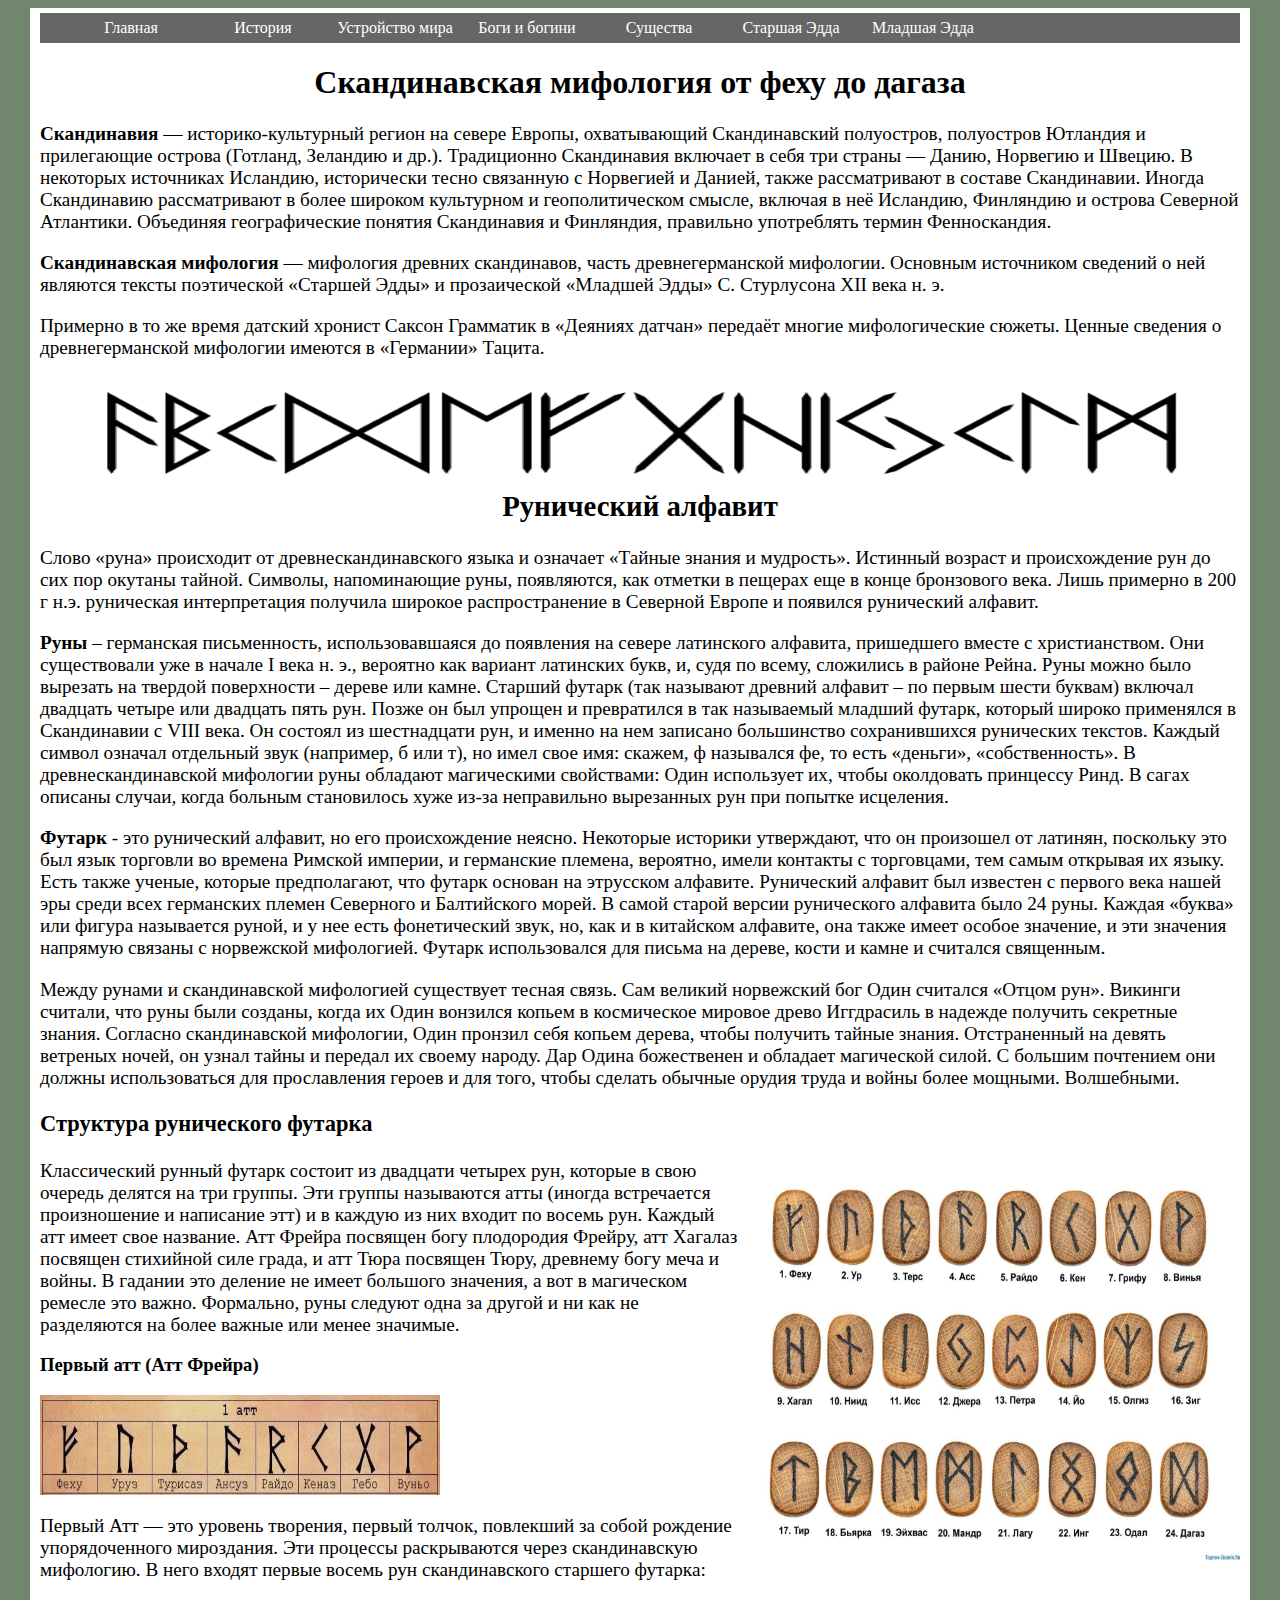
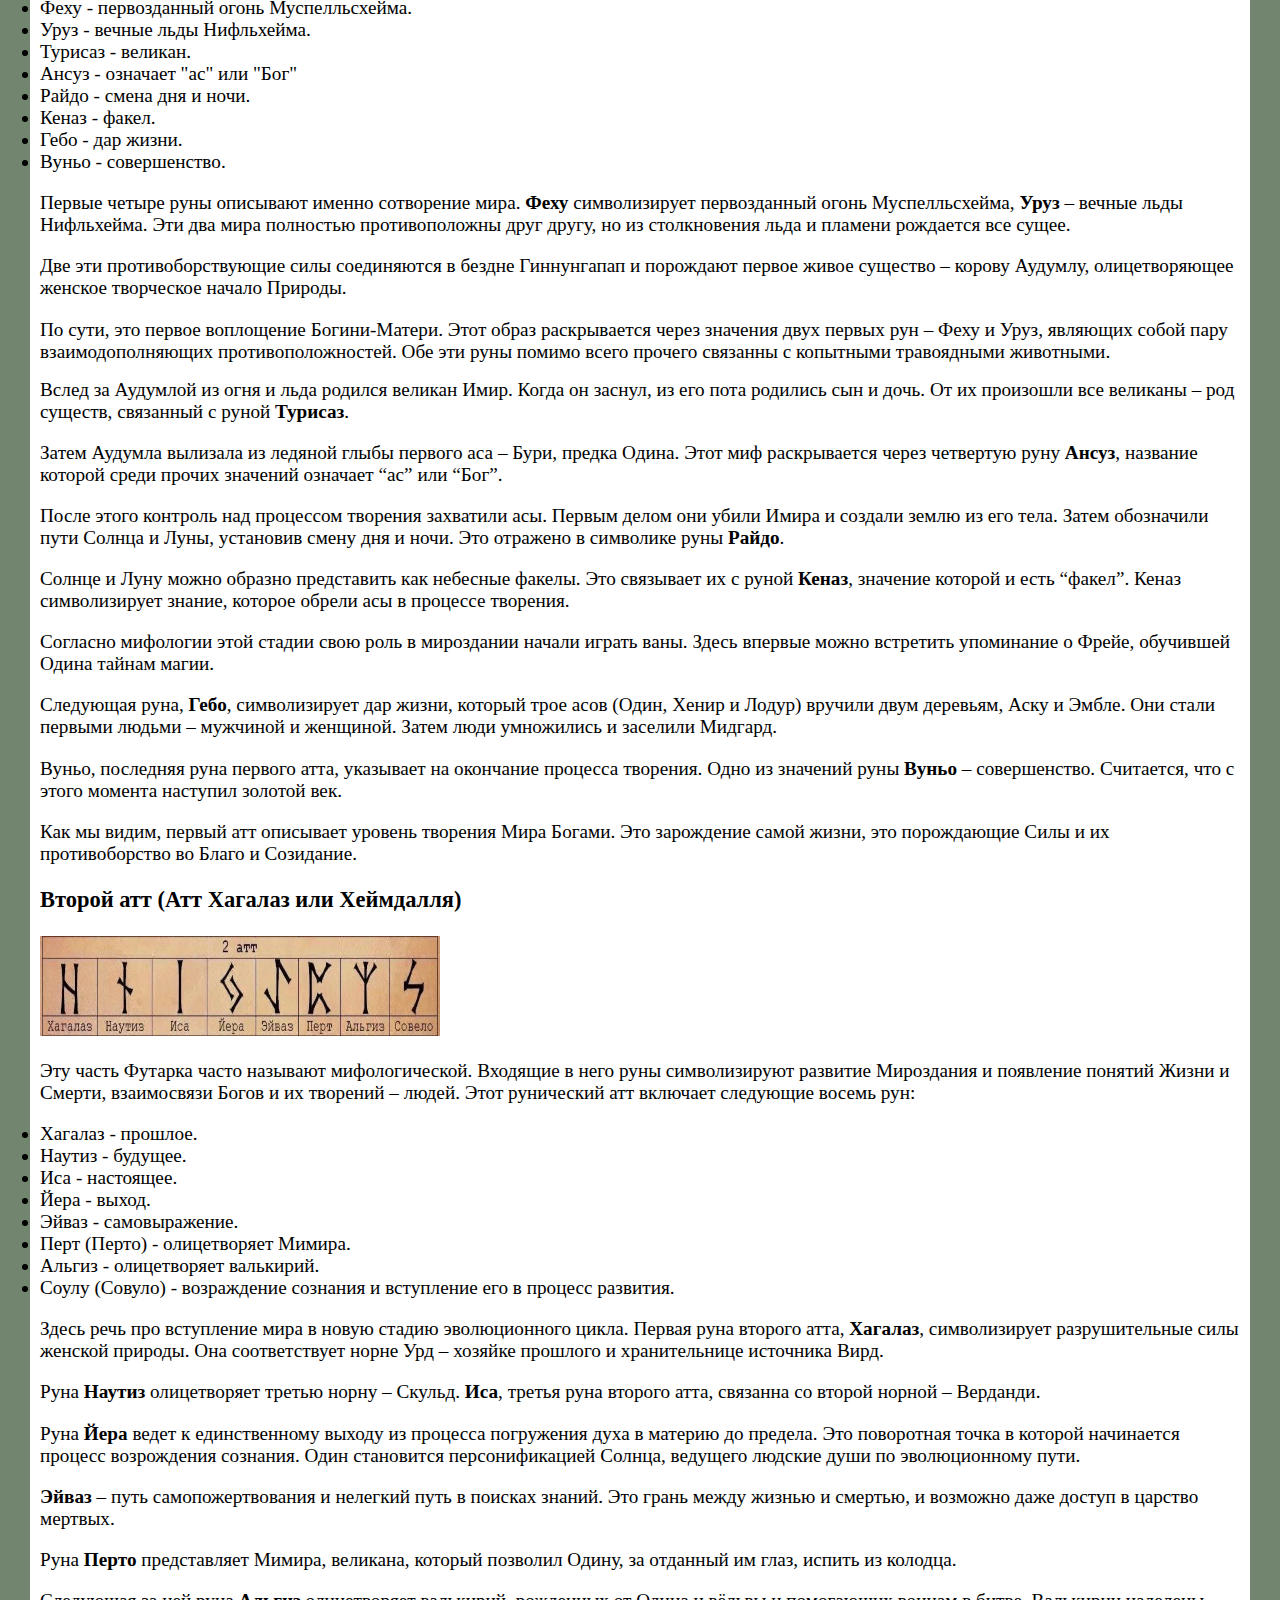
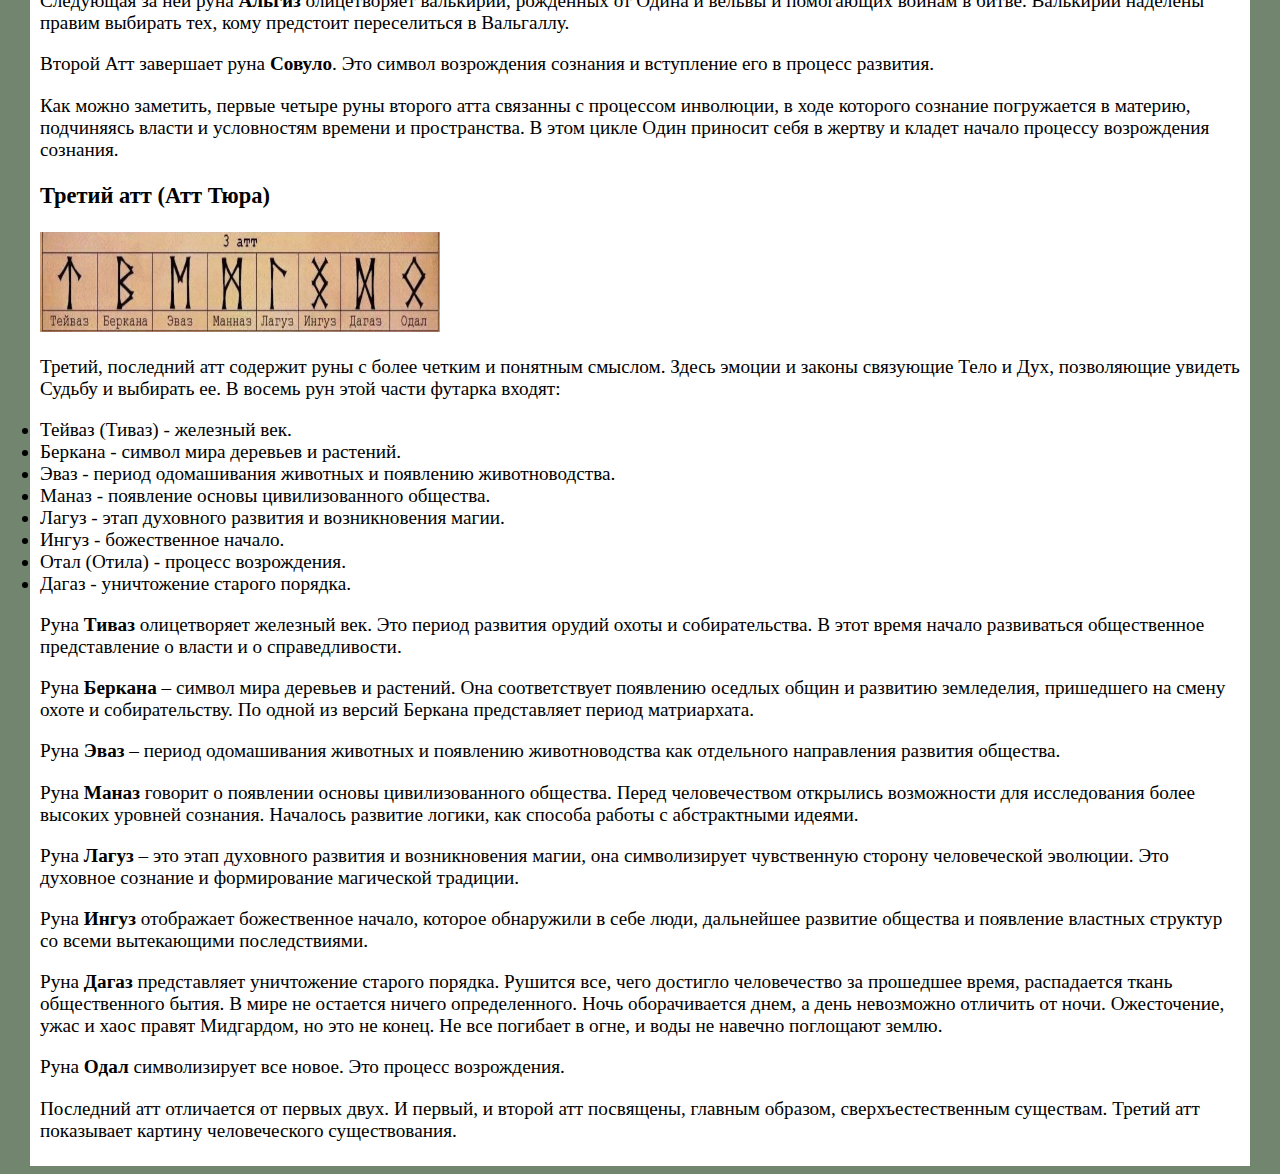
<file: index.html>
<!DOCTYPE html>
<html>

<head>
    <meta charset="utf-8">
    <title>Главная</title>
    <style>
        #navbar ul {
            display: none;
            background-color: #72856e;
            position: absolute;
            top: 100%;
        }

        #navbar li:hover ul {
            display: block;
        }

        #navbar,
        #navbar ul {
            margin: 0;
            padding: 0;
            list-style-type: none;
        }

        #navbar {
            height: 30px;
            background-color: #666;
            padding-left: 25px;
            min-width: 470px;
        }

        #navbar li {
            float: left;
            position: relative;
            height: 100%;
        }

        #navbar li a {
            display: block;
            padding: 6px;
            width: 120px;
            color: #fff;
            text-decoration: none;
            text-align: center;
        }

        #navbar ul li {
            float: none;
        }

        #navbar li:hover {
            background-color: #72856e;
        }

        #navbar ul li:hover {
            background-color: #666;
        }

        body {
            background-color: #72856e;
        }

        div {
            background: #ffffff;
            color: #000;
            border-radius: 0 0px 0px 0px;
            padding: 5px 10px;
        }
        
    </style>
<link rel="shortcut icon" href="../img/logo.jpg" type="image/png">
</head>

<body>
    <div style="width: 1200px; margin: 0px auto;">
        <ul id="navbar">

            <li><a href="../HTML/index.html">Главная</a></li>
            <li><a href="../sites/mir.html">История</a>
                <ul>
                    <li><a href="../sites/mir.html#germania">Древние германцы и скандинавы</a></li>
                    <li><a href="../sites/mir.html#poisia">Два вида норвежской поэзии</a></li>
                    <li><a href="../sites/mir.html#3">Первый латский историк Саксон Грамматик</a></li>
                    <li><a href="../sites/mir.html#4">Устные предания и оитература</a></li>
                    <li><a href="../sites/mir.html#5">Места и объекты</a></li>
                    <li><a href="../sites/mir.html#6">Другие германские традиции</a></li>
                </ul>
            </li>
            <li><a href="../sites/ystroistvo.html">Устройство мира</a>
                <ul>
                    <li><a href="../sites/ystroistvo.html#5">Девять миров Иггдрасиля</a></li>
                    <li><a href="../sites/ystroistvo.html#1">Как создать мир</a></li>
                    <li><a href="../sites/ystroistvo.html#2">Установление времени</a></li>
                    <li><a href="../sites/ystroistvo.html#3">Мифический ландшафт</a></li>
                    <li><a href="../sites/ystroistvo.html#4">Создание культуры</a></li>
                </ul>
            </li>
            <li><a href="../sites/bodi.html">Боги и богини</a>
                <ul>
                    <li><a href="../sites/bodi.html#1">Один</a></li>
                    <li><a href="../sites/bodi.html#2">Тор</a></li>
                    <li><a href="../sites/bodi.html#3">Локи</a></li>
                    <li><a href="../sites/bodi.html#4">Фрейя</a></li>
                    <li><a href="../sites/bodi.html#5">Хеймдалль</a></li>
                    <li><a href="../sites/bodi.html#6">Бальдр</a></li>
                    <li><a href="../sites/bodi.html#7">Фригг</a></li>
                    <li><a href="../sites/bodi.html#8">Ёрд</a></li>
                    <li><a href="../sites/bodi.html#9">Сив</a></li>
                    <li><a href="../sites/bodi.html#12">Улль</a></li>
                    <li><a href="../sites/bodi.html#13">Тюр</a></li>
                    <li><a href="../sites/bodi.html#14">Хёд</a></li>
                    <li><a href="../sites/bodi.html#15">Хермод</a></li>
                    <li><a href="../sites/bodi.html#16">Вали</a></li>
                    <li><a href="../sites/bodi.html#18">Нанна</a></li>
                    <li><a href="../sites/bodi.html#19">Форсети</a></li>
                    <li><a href="../sites/bodi.html#20">Браги</a></li>
                    <li><a href="../sites/bodi.html#21">Идунн</a></li>
                    <li><a href="../sites/bodi.html#22">Эйр</a></li>
                    <li><a href="../sites/bodi.html#23">Гевьон</a></li>
                    <li><a href="../sites/bodi.html#32">Ньёрд</a></li>
                    <li><a href="../sites/bodi.html#33">Фрейр</a></li>
                    <li><a href="../sites/bodi.html#35">Бури</a></li>
                    <li><a href="../sites/bodi.html#36">Бор</a></li>
                    <li><a href="../sites/bodi.html#42">Сигюн</a></li>
                    <li><a href="../sites/bodi.html#43">Ангрбода</a></li>
                    <li><a href="../sites/bodi.html#48">Валькирии</a></li>
                </ul>
            </li>
            <li><a href="../sites/syhestva.html">Существа</a>
                <ul>
                    <li><a href="../sites/syhestva.html#1">Фенрир</a></li>
                    <li><a href="../sites/syhestva.html#2">Ёрумнганд</a></li>
                    <li><a href="../sites/syhestva.html#3">Хель</a></li>
                    <li><a href="../sites/syhestva.html#4">Слейпнир</a></li>
                    <li><a href="../sites/syhestva.html#5">Нидхёгг</a></li>
                    <li><a href="../sites/syhestva.html#6">Фафнир</a></li>
                    <li><a href="../sites/syhestva.html#8">Гери и Фреки</a></li>
                    <li><a href="../sites/syhestva.html#9">Хугин и Мунин</a></li>
                    <li><a href="../sites/syhestva.html#10">Тангиост и Тангризнир</a></li>
                    <li><a href="../sites/syhestva.html#12">Скинфакси и Хримфакси</a></li>
                    <li><a href="../sites/syhestva.html#13">Эйнхерии</a></li>
                    <li><a href="../sites/syhestva.html#15">Хейдрун</a></li>
                    <li><a href="../sites/syhestva.html#16">Эйктюрнир</a></li>
                    <li><a href="../sites/syhestva.html#17">Цверги</a></li>
                    <li><a href="../sites/syhestva.html#18">Квасир</a></li>
                    <li><a href="../sites/syhestva.html#19">Свадильфари</a></li>
                    <li><a href="../sites/syhestva.html#21">Рататоск</a></li>
                    <li><a href="../sites/syhestva.html#22">Аудумла</a></li>
                </ul>
            </li>
            <li><a href="../sites/stedda.html">Старшая Эдда</a>
                <ul>
                    <li><a href="../sites/stedda.html#proric">Прорицание вёльвы</a></li>
                    <li><a href="../sites/stedda.html#rechi">Речи Высокого</a></li>
                    <li><a href="../sites/stedda.html#03">Речи Вафтруднира</a></li>
                    <li><a href="../sites/stedda.html#04">Речи Гримнира</a></li>
                    <li><a href="../sites/stedda.html#05">Поездка Скирнира</a></li>
                    <li><a href="../sites/stedda.html#06">Песни о Харбарде</a></li>
                    <li><a href="../sites/stedda.html#07">Песнь о Хюмире</a></li>
                    <li><a href="../sites/stedda.html#08">Перебранка Локи</a></li>
                    <li><a href="../sites/stedda.html#09">Песнь о Трюме</a></li>
                    <li><a href="../sites/stedda.html#10">Речи Альвиса</a></li>
                    <li><a href="../sites/stedda.html#1">Песнь о Вёлунде</a></li>
                    <li><a href="../sites/stedda.html#2">Пророчество Грипира</a></li>
                    <li><a href="../sites/stedda.html#3">Речи Регина</a></li>
                    <li><a href="../sites/stedda.html#4">Речи Фафнира</a></li>
                    <li><a href="../sites/stedda.html#5">Речи Сигрдривы</a></li>
                    <li><a href="../sites/stedda.html#6">Первая Песнь о Гудрун</a></li>
                    <li><a href="../sites/stedda.html#7">Краткая Песнь о Сигурде</a></li>
                    <li><a href="../sites/stedda.html#8">Поездка Брюнхильд в Хель</a></li>
                    <li><a href="../sites/stedda.html#9">Убийство Нифлунгов</a></li>
                    <li><a href="../sites/stedda.html#010">Вторая Песнь о Гудрун</a></li>
                    <li><a href="../sites/stedda.html#11">Третья Песнь о Гудрун</a></li>
                    <li><a href="../sites/stedda.html#12">Гренландская Песнь об Атли</a></li>
                    <li><a href="../sites/stedda.html#13">Гренландские Речи Атли</a></li>
                    <li><a href="../sites/stedda.html#14">Подстрекательство Гудрун</a></li>
                    <li><a href="../sites/stedda.html#001">Сны Бальдра</a></li>
                    <li><a href="../sites/stedda.html#002">Песнь о Риге</a></li>
                    <li><a href="../sites/stedda.html#003">Песнь о Хюндле</a></li>
                    <li><a href="../sites/stedda.html#004">Песнь о Гротти</a></li>
                    <li><a href="../sites/stedda.html#005">Песнь валькирий</a></li>
                    <li><a href="../sites/stedda.html$006">Песнь о Хлёде</a></li>
                    <li><a href="../sites/stedda.html#007">Песнь о солнце</a></li>
                </ul>
            </li>
            <li><a href="../sites/mledda.html">Младшая Эдда</a>
                <ul>
                    <li><a href="../sites/mledda.html#1">Пролог</a></li>
                    <li><a href="../sites/mledda.html#2">Видение Гюльви</a></li>
                    <li><a href="../sites/mledda.html#3">Язык поэзии</a></li>
                </ul>
            </li>
        </ul>

        <h1>
            <center>Скандинавская мифология от феху до дагаза</center>
        </h1>
        <p><big><b>Скандинавия</b> — историко-культурный регион на севере Европы, охватывающий Скандинавский полуостров,
                полуостров
                Ютландия и
                прилегающие острова (Готланд, Зеландию и др.). Традиционно Скандинавия включает в себя три страны —
                Данию,
                Норвегию и Швецию. В некоторых источниках Исландию, исторически тесно связанную с Норвегией и Данией,
                также
                рассматривают в составе Скандинавии. Иногда Скандинавию рассматривают в более широком культурном и
                геополитическом смысле, включая в неё Исландию, Финляндию и острова Северной Атлантики. Объединяя
                географические понятия Скандинавия и Финляндия, правильно употреблять термин Фенноскандия.</p>
        <p><b>Скандинавская мифология</b> — мифология древних скандинавов, часть древнегерманской мифологии.
            Основным источником сведений о ней являются тексты поэтической «Старшей Эдды» и прозаической «Младшей
            Эдды»
            С.
            Стурлусона XII века н. э.</p>
        <p>Примерно в то же время датский хронист Саксон Грамматик в «Деяниях датчан» передаёт многие мифологические
            сюжеты. Ценные сведения о древнегерманской мифологии имеются в «Германии» Тацита.</p>
        <h2>
            <center><img src="../img/84.png" width="1100" height="100"></center>
            <center>Рунический алфавит</center>
        </h2>
        <p>Слово «руна» происходит от древнескандинавского языка и означает «Тайные знания и мудрость». Истинный возраст
            и происхождение рун до сих пор окутаны тайной. Символы, напоминающие руны, появляются, как отметки в пещерах
            еще в конце бронзового века. Лишь примерно в 200 г н.э. руническая интерпретация получила широкое
            распространение в Северной Европе и появился рунический алфавит.</p>
        <p><b>Руны</b> – германская письменность, использовавшаяся до появления на севере латинского алфавита,
            пришедшего
            вместе с христианством. Они существовали уже в начале I века н. э., вероятно как вариант латинских букв, и,
            судя по всему, сложились в районе Рейна. Руны можно было вырезать на твердой поверхности – дереве или камне.
            Старший футарк (так называют древний алфавит – по первым шести буквам) включал двадцать четыре или двадцать
            пять рун. Позже он был упрощен и превратился в так называемый младший футарк, который широко применялся в
            Скандинавии с VIII века. Он состоял из шестнадцати рун, и именно на нем записано большинство сохранившихся
            рунических текстов. Каждый символ означал отдельный звук (например, б или т), но имел свое имя: скажем, ф
            назывался фе, то есть «деньги», «собственность». В древнескандинавской мифологии руны обладают магическими
            свойствами: Один использует их, чтобы околдовать принцессу Ринд. В сагах описаны случаи, когда
            больным становилось хуже из-за неправильно вырезанных рун при попытке исцеления.</p>
        <p><b>Футарк</b> - это рунический алфавит, но его происхождение неясно. Некоторые историки утверждают, что он
            произошел от латинян, поскольку это был язык торговли во времена Римской империи, и германские племена,
            вероятно, имели контакты с торговцами, тем самым открывая их языку.

            Есть также ученые, которые предполагают, что футарк основан на этрусском алфавите.

            Рунический алфавит был известен с первого века нашей эры среди всех германских племен Северного и
            Балтийского морей. В самой старой версии рунического алфавита было 24 руны.

            Каждая «буква» или фигура называется руной, и у нее есть фонетический звук, но, как и в китайском алфавите,
            она также имеет особое значение, и эти значения напрямую связаны с норвежской мифологией. Футарк
            использовался для письма на дереве, кости и камне и считался священным.</p>
        <p>Между рунами и скандинавской мифологией существует тесная связь. Сам великий норвежский бог Один считался
            «Отцом рун». Викинги считали, что руны были созданы, когда их Один вонзился копьем в космическое мировое
            древо Иггдрасиль в надежде получить секретные знания.

            Согласно скандинавской мифологии, Один пронзил себя копьем дерева, чтобы получить тайные знания.
            Отстраненный на девять ветреных ночей, он узнал тайны и передал их своему народу. Дар Одина божественен и
            обладает магической силой. С большим почтением они должны использоваться для прославления героев и для того,
            чтобы сделать обычные орудия труда и войны более мощными. Волшебными.</p>
        <h3>
            Структура рунического футарка
        </h3> <img src="../img/11.jpg" alt="Футарк" width="500" height="400" align="right">
        <p>Классический рунный футарк состоит из двадцати четырех рун, которые в свою очередь делятся на три группы.

            Эти группы называются атты (иногда встречается произношение и написание этт) и в каждую из них входит по
            восемь рун. Каждый атт имеет свое название.

            Атт Фрейра посвящен богу плодородия Фрейру, атт Хагалаз посвящен стихийной силе града, и атт Тюра посвящен
            Тюру, древнему богу меча и войны.

            В гадании это деление не имеет большого значения, а вот в магическом ремесле это важно.
            Формально, руны следуют одна за другой и ни как не разделяются на более важные или менее значимые.</big>
        </p>
        <h3>Первый атт (Атт Фрейра)</h3>
        <img src="../img/att1" alt="1 атт" width="400" height="100">
        <p><big>Первый Атт — это уровень творения, первый толчок, повлекший за собой рождение упорядоченного мироздания.
                Эти
                процессы раскрываются через скандинавскую мифологию.

                В него входят первые восемь рун скандинавского старшего футарка:</p>

        <li>Феху - первозданный огонь Муспелльсхейма.</li>
        <li>Уруз - вечные льды Нифльхейма.</li>
        <li>Турисаз - великан.</li>
        <li>Ансуз - означает "ас" или "Бог"</li>
        <li>Райдо - смена дня и ночи.</li>
        <li>Кеназ - факел.</li>
        <li>Гебо - дар жизни.</li>
        <li>Вуньо - совершенство.</li>

        <p>Первые четыре руны описывают именно сотворение мира. <b>Феху</b> символизирует первозданный огонь
            Муспелльсхейма,
            <b>Уруз</b> – вечные льды Нифльхейма. Эти два мира полностью противоположны друг другу, но из столкновения
            льда и
            пламени рождается все сущее.
        </p>

        <p>Две эти противоборствующие силы соединяются в бездне Гиннунгапап и порождают первое живое существо – корову
            Аудумлу, олицетворяющее женское творческое начало Природы.</p>

        <p>По сути, это первое воплощение Богини-Матери. Этот образ раскрывается через значения двух первых рун – Феху
            и Уруз, являющих собой пару взаимодополняющих противоположностей. Обе эти руны помимо всего прочего связанны
            с копытными травоядными животными.
            </big></p>
        <p><big>Вслед за Аудумлой из огня и льда родился великан Имир. Когда он заснул, из его пота родились сын и дочь.
                От
                их произошли все великаны – род существ, связанный с руной <b>Турисаз</b>.</p>

        <p>Затем Аудумла вылизала из ледяной глыбы первого аса – Бури, предка Одина. Этот миф раскрывается через
            четвертую руну <b>Ансуз</b>, название которой среди прочих значений означает “ас” или “Бог”.</p>

        <p> После этого контроль над процессом творения захватили асы. Первым делом они убили Имира и создали землю из
            его тела. Затем обозначили пути Солнца и Луны, установив смену дня и ночи. Это отражено в символике руны
            <b>Райдо</b>.
        </p>

        <p>Солнце и Луну можно образно представить как небесные факелы. Это связывает их с руной <b>Кеназ</b>, значение
            которой и есть “факел”. Кеназ символизирует знание, которое обрели асы в процессе творения.</p>

        <p>Согласно мифологии этой стадии свою роль в мироздании начали играть ваны. Здесь впервые можно встретить
            упоминание о Фрейе, обучившей Одина тайнам магии.</p>
        <p>Следующая руна, <b>Гебо</b>, символизирует дар жизни, который трое асов (Один, Хенир и Лодур) вручили двум
            деревьям,
            Аску и Эмбле. Они стали первыми людьми – мужчиной и женщиной. Затем люди умножились и заселили Мидгард.</p>

        <p> Вуньо, последняя руна первого атта, указывает на окончание процесса творения. Одно из значений руны
            <b>Вуньо</b> –
            совершенство. Считается, что с этого момента наступил золотой век.
        </p>
        <p>Как мы видим, первый атт описывает уровень творения Мира Богами. Это зарождение самой жизни, это порождающие
            Силы и их противоборство во Благо и Созидание.
        </p>
        <h3>Второй атт (Атт Хагалаз или Хеймдалля)</h3>
        <img src="../img/att2" alt="2 атт" width="400" height="100">
        <p>Эту часть Футарка часто называют мифологической. Входящие в него руны символизируют развитие Мироздания и
            появление понятий Жизни и Смерти, взаимосвязи Богов и их творений – людей.

            Этот рунический атт включает следующие восемь рун:
        </p>
        <li>Хагалаз - прошлое.</li>
        <li>Наутиз - будущее.</li>
        <li>Иса - настоящее.</li>
        <li>Йера - выход.</li>
        <li>Эйваз - самовыражение.</li>
        <li>Перт (Перто) - олицетворяет Мимира.</li>
        <li>Альгиз - олицетворяет валькирий.</li>
        <li>Соулу (Совуло) - возраждение сознания и вступление его в процесс развития.
        </li>
        <p>Здесь речь про вступление мира в новую стадию эволюционного цикла. Первая руна второго атта, <b>Хагалаз</b>,
            символизирует разрушительные силы женской природы. Она соответствует норне Урд – хозяйке прошлого и
            хранительнице источника Вирд.</p>
        <p>Руна <b>Наутиз</b> олицетворяет третью норну – Скульд. <b>Иса</b>, третья руна второго атта, связанна со
            второй норной –
            Верданди.
        </p>
        <p>Руна <b>Йера</b> ведет к единственному выходу из процесса погружения духа в материю до предела. Это
            поворотная точка
            в которой начинается процесс возрождения сознания. Один становится персонификацией Солнца, ведущего людские
            души по эволюционному пути.</p>

        <p><b>Эйваз</b> – путь самопожертвования и нелегкий путь в поисках знаний. Это грань между жизнью и смертью, и
            возможно даже доступ в царство мертвых.</p>

        <p>Руна <b>Перто</b> представляет Мимира, великана, который позволил Одину, за отданный им глаз, испить из
            колодца.</p>

        <p>Следующая за ней руна <b>Альгиз</b> олицетворяет валькирий, рожденных от Одина и вёльвы и помогающих воинам в
            битве. Валькирии наделены правим выбирать тех, кому предстоит переселиться в Вальгаллу.</p>

        <p>Второй Атт завершает руна <b>Совуло</b>. Это символ возрождения сознания и вступление его в процесс развития.
        </p>

        <p>Как можно заметить, первые четыре руны второго атта связанны с процессом инволюции, в ходе которого сознание
            погружается в материю, подчиняясь власти и условностям времени и пространства.

            В этом цикле Один приносит себя в жертву и кладет начало процессу возрождения сознания.</p>
        </p>
        <h3>Третий атт (Атт Тюра)</h3>
        <img src="../img/att3" alt="3 атт" width="400" height="100">
        <p>Третий, последний атт содержит руны с более четким и понятным смыслом. Здесь эмоции и законы связующие Тело и
            Дух, позволяющие увидеть Судьбу и выбирать ее.

            В восемь рун этой части футарка входят:</p>
        <li>Тейваз (Тиваз) - железный век.</li>
        <li>Беркана - символ мира деревьев и растений.</li>
        <li>Эваз - период одомашивания животных и появлению животноводства.</li>
        <li>Маназ - появление основы цивилизованного общества.</li>
        <li>Лагуз - этап духовного развития и возникновения магии.</li>
        <li>Ингуз - божественное начало.</li>
        <li>Отал (Отила) - процесс возрождения.</li>
        <li>Дагаз - уничтожение старого порядка.
        </li>
        <p>Руна <b>Тиваз</b> олицетворяет железный век. Это период развития орудий охоты и собирательства. В этот время
            начало
            развиваться общественное представление о власти и о справедливости.</p>

        <p>Руна <b>Беркана</b> – символ мира деревьев и растений. Она соответствует появлению оседлых общин и развитию
            земледелия, пришедшего на смену охоте и собирательству. По одной из версий Беркана представляет период
            матриархата.</p>

        <p> Руна <b>Эваз</b> – период одомашивания животных и появлению животноводства как отдельного направления
            развития
            общества.</p>

        <p> Руна <b>Маназ</b> говорит о появлении основы цивилизованного общества. Перед человечеством открылись
            возможности
            для исследования более высоких уровней сознания. Началось развитие логики, как способа работы с абстрактными
            идеями.</p>

        <p>Руна <b>Лагуз</b> – это этап духовного развития и возникновения магии, она символизирует чувственную сторону
            человеческой эволюции. Это духовное сознание и формирование магической традиции.</p>

        <p>Руна <b>Ингуз</b> отображает божественное начало, которое обнаружили в себе люди, дальнейшее развитие
            общества и
            появление властных структур со всеми вытекающими последствиями.
        </p>
        <p>Руна <b>Дагаз</b> представляет уничтожение старого порядка. Рушится все, чего достигло человечество за
            прошедшее
            время, распадается ткань общественного бытия. В мире не остается ничего определенного. Ночь оборачивается
            днем, а день невозможно отличить от ночи. Ожесточение, ужас и хаос правят Мидгардом, но это не конец. Не все
            погибает в огне, и воды не навечно поглощают землю.</p>

        <p>Руна <b>Одал</b> символизирует все новое. Это процесс возрождения.</p>

        <p>Последний атт отличается от первых двух. И первый, и второй атт посвящены, главным образом,
            сверхъестественным существам. Третий атт показывает картину человеческого существования.</p>
    </div>
</body>

</html>
</file>
